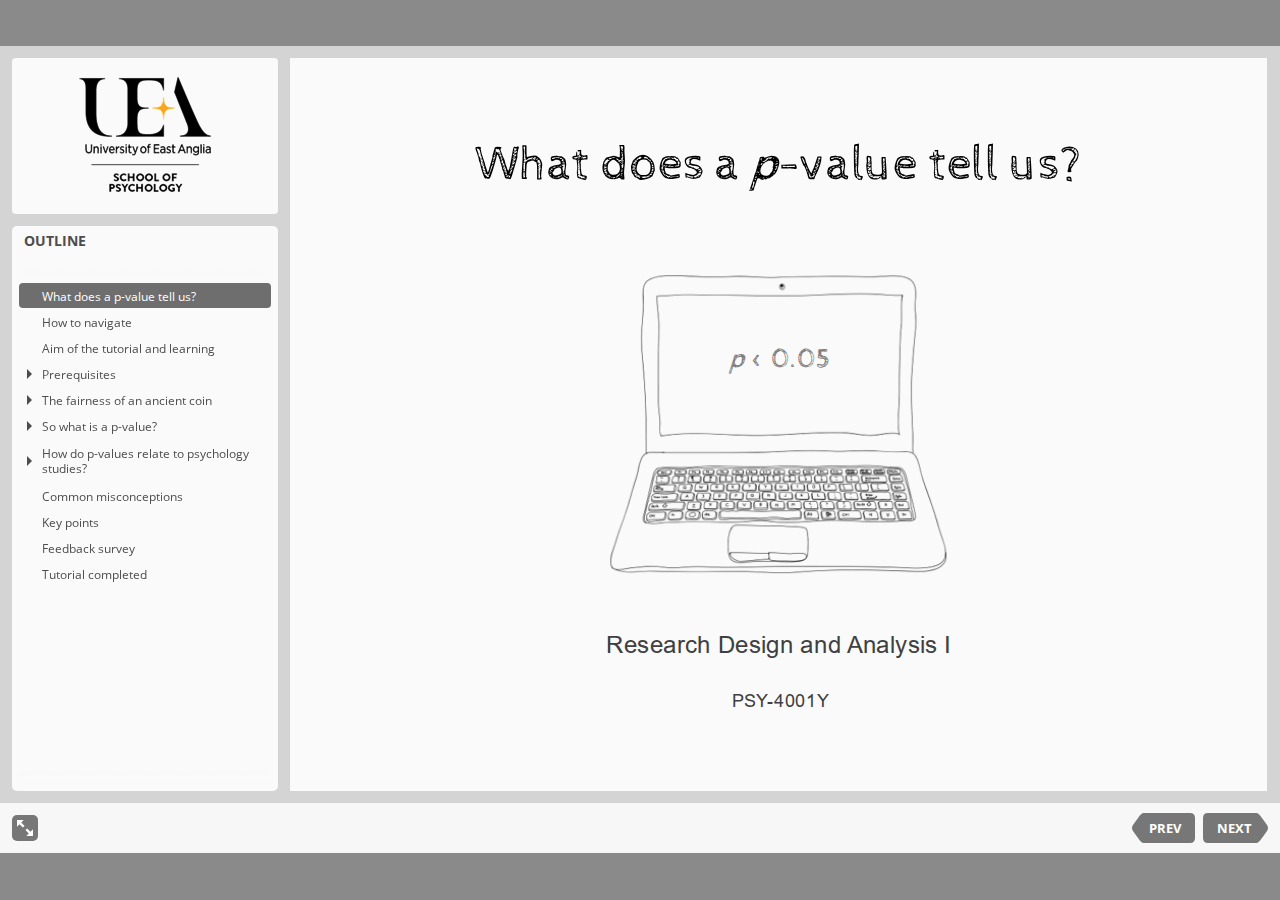
<file: index.html>
<!DOCTYPE html>
<!-- Created with iSpring --><!-- 1022 614 --><!--version 8.7.0.21979 --><!--type html --><!--mainFolder ./ -->
<html style=background-color:#8a8a8a;>
<head>
    <meta http-equiv="Content-Type" content="text/html;charset=utf-8"/><meta name="viewport" content="width=device-width,initial-scale=1,maximum-scale=1"/><meta name="format-detection" content="telephone=no"/><meta name="apple-mobile-web-app-capable" content="yes"/><meta name="apple-mobile-web-app-status-bar-style" content="black"/><meta http-equiv="X-UA-Compatible" content="IE=edge"/><meta name="msapplication-tap-highlight" content="no"/><title>P-Value Tutorial</title><link rel="apple-touch-icon-precomposed" href="data/apple-touch-icon.png"/><link rel="shortcut icon" type="image/ico" href="data/favicon.ico"/><style>body {background-color:#8a8a8a;}#spr0_f96a3d2 {display:none;}</style>
    
    
    <style>
		#playerView {
			position:relative;
			-webkit-tap-highlight-color:rgba(0,0,0,0);
			-webkit-user-select:none;
			-moz-user-select:none;
			-webkit-touch-callout:none;
			-webkit-user-drag:none;
		}
		#playerView * {
			position:absolute;
		}
		#preloader {
			width: 50px;
			height: 50px;
			position: absolute;
			top: 0;
			left: 0;
			bottom: 0;
			right: 0;
			margin: auto;
			border-radius: 10px;
			background-color: rgba(0, 0, 0, 0.5);
		}
		
		#preloader::after {
			content: '';
			position: absolute;
			background: url([data-uri]);
			background-size: cover;
			top: 0;
			left: 0;
			bottom: 0;
			right: 0;
			animation: preloader_spin 1s infinite linear;
			-webkit-animation: preloader_spin 1s infinite linear;
		}
		
		@keyframes preloader_spin { 0% {transform: rotate(0deg);} 100% {transform: rotate(360deg);} }
		@-webkit-keyframes preloader_spin { 0% {-webkit-transform: rotate(0deg);} 100% {-webkit-transform: rotate(360deg);}}
    </style>
</head>
<body>
	<div id="preloader"></div>
	<script src="data/player.js?91D4F53D"></script>
    <div id="content"></div>
    <div id="spr0_f96a3d2"></div>
    <script>
		if (!ispring.compatibility.performRedirectIfNeeded("flash.html"))
		{
			(function(startup){
				function start(savedPresentationState)
				{
					var presInfo = "eNrtXetyG7eSfpUJT3nLrqIZzgxv0u4pFyVRFk9kShHpON4oxQI5oDjRcIaZi2gm5Sq/w/[base64]/IWUDovZ5ddecBXUlv6VKM9stqg8+PtW8DWeeMy/rsA3jgl9/HWNv+BrHCa8WmGV/R/oRWW5hFwi+goktkUsz5gXcXpMn97++LYqqP2oQN24nXpZpLbvyDvOU5t3UC9vp8ZqZsSzIiMtIhYtUc7ZKxI3bye+yRN3buc50rGxnZpr+NhOPStQ791BPSlQt2+nvkkK1HfU8sbJU0sl2EodF/hu1/WtDeSVRUGCUc6jylt4vsTnTD33NqWgWglRXFAbGFLOpHC8VcViTq/mLDacgEcGM5ZPb0irY+55RhI9A/76QGKbdcGpVMLIcx1u1n7CPp1uPp1SVzspL8BVvZox+eaOIi/DS/+CR5yF07lxxCP3yjeY7xhdn3nryI2MPlKcD18/bdTr5mv8sjT+y6jX6s0KKT1UC5oFvtdNKrZRazf22o2maXUazbbVtvhT03z7YxWNCjXeDz/KBhZt4sjEdfFfQ6YWhkN0h0ufoEUoi2jOljySj4Yiv+/En7X8cy3+zsSfVSCIRfufBCsjDgyf3bhXLOZpk5vlJre0TW7t0uRnSey5Pr8MR3NuRHwau4FvrFxoc/5mie2L/0J+w5lnxEASS7tuTAM/5n5ssMhYB4mxDIOrkEcREIVBcjU33Lhm9Gf0jr9x42LiJQtjY8XWirpKdFPmGz8li6UxYdNrrPtqzkNOr1b4YbI2pp47vXb9KwO4ZMacMwe/uD5lH4i61LDvN1oPH73i3jRYcHwcz0FgFDc14zKUnDIoJfFnbOF6LguhHeK5wU9B5nwsRiWIjCgBIWQR5VM1lh5nEbAXunzmrQ2V3I2I9zDi3kxkhUxKjrCZsQnDwIuQAWTQ6PkeC6+oM4C/SRLHQOX60xDzjyj5yvUdUbUZdhLmb0RAwH2qtnFAiaLL8CWUDgmQL/EI0yyCG1l/YIS/iQ0SFCMIjasgbXV8uYQud4MkEgSU9aD3/YhU7KL33f3UqK67MIJZURJRvD3VwSBAKCFRqmtWWddsra7Zu+jazuWTtM45SYiTgE7COz+B7p6vlwF2KkgHGkB35oLOTNFIRkT0eHAyHD2pGlEMEgaPpqi18C5C/bzBroYuJVFMDSwK3yivDkL759xbognwGCjXCu0yiYU0yiEHAYlA/SOqwFxIpAsWIYQXMSr/ZfgaFCqaB4kHRsTzgIRNoIKGXTcWrp/EnCRyFYTXqc3It0xN6ER3BnlCOyxAyaiKBdUlpZVlTDgU4KF474P0+w4PoRWAOcwU4GYIts1w+Mz1XVI+6Ii0DUD/U9azkQcqHnJPqCpwyja7IJ9Kpokw2yhOHBc+QiMFYcwdzIhNmcMX7tT4CRQWRqzofmrQeQh2+OfEjQCaZ1pil7WkodWSxi5aUigDReCAz2C2gDIdliWgmhcB5oGldNYoCgUbvo+y9Gq+hmHECBMf5ZqH7oLkFzrnPFpP5wHMINYkdDgSOu5sBmygbk14vALzWu5/QwyPudxY/jXldf+6OcJ+/hn4/vlAzrBSxCj7jCBqhZL+KpAmJvERTc5y3wiHLlMBgB79BazJmodCNJDqcM5hyKEx7NoPVh53rhTOsVrtglRhcoksC9JjfkgDKzHGHp4xN/QRsKAhQCg5dRHOTAPXTwW7URbsllawW7sI9h2loqif8vj9u39GQtaloUYBY2j+asYwWS4DGNFBjGdBIqQvnwWoBhjqOUNjCBI7SQCROABowBZehZhAQp0VF4AKUYTnLsFcV/HZwr2axyTOU2HuPfeae+48CBzkF0AczKEJcCHwIvM9IZBhRAxwFYtuTxQzV2CdPlhfoAzR+DuAn5jRrD8ypnMaynQFkaJtJ0ozBtAHSDUERMZD0IAIAWSxhSJR8QVY4ypyuxbf/SCGZ34yY9M4CaHNIJc1jr6gx4hyAdUhDxEMzjFouswFmLtxoRo4mvjQCDi+EjKM5XgJ+JZD4zvYUsgsUlKNwDa8Uu0dI4+Z2eBpaigBjAyyhjLwcwLW5Y4OET0g0mmayHj/7n/SphHDIsgMIk0X8KVDU6wTzAg/jDDF/Ryl+rnayaqlKt0sq3Rbq9JtnUqbGyqtKYnaLiDUJUaqnxMEZ4FPKoZTnIjHT5OlgVZPN6Lg8y1DCo1jg400j0/qT+DF+3e/5buUkakRX7HbU7lIZSlTpSse08DKMjHKHpHkgFHCont6toAFU8uCaBIdEwZMFhkhu61cgBr4ej58mr5sNAPlCviOJR7AsSByRZtTiwKG9KEfAFAYE0ANiLRDMItRAuANcIZ/9ZXKdUvDI3xGyxsJEzCnLMiEEZeYUhUtC1AcfPWlKBWNXi5gajFkyHlMYbhslXWro9Wtzi66pcbCaeB5OCBhyxuUSU7DwMDLbsjkDmbInDt5DUhVr5QXrilgfZYCWMpMyNZzjs9WcxcMOpl2tKURZDrloL7v3/1LrEgtsLhQtYdSdjEtkvLDUXG/lW/2jbzRKOgI2I6T+r7x+dQY8jc38//kOvqlibdhpQLeLgv4nlbA974QAR+pBPiKO9mqW1Qr2DUa9fqizTSGmeosVhGcgCZsaEKv6RUtNgUTNoHpWrzWwppAWNise7C48HEMEC1bQUDIk4D5FZNFXFpz/QTyePKgpn8NNbVTNe1oNiXq+l2J+kcraqoDDzLmlwu5H4ZMWTCkYn4Ekzvgbt+o15p1sDNuDabeMPmsImpkholLRpZsiSdiwUiYOUTuciGwCowbS+PvlMf9VbWI4wr0dsS3p9G0Lft/5kdr2tl11fB4vPF2geb+FgG5Yq4vwdowqw3OpPzj1JDA1+JY9qDMX9CAsUWKM2Bn6bax9ZuqpvVny/F2UyaIhEEriXsq33qpfxB47ej1BwNb0dr5dznZ/SDU++Vpa4rvLI0HhKnfljXtB239q2lrCcRZTQXirGYBxDV2B3FW8/4qFFiJcDuGszQ+DqZ++9ZsfDptIna0KG2Usrv/wXrxgN2+NOymF94cdNM4H5hNvfg2P7/43mLu1+hcgoRflaQ8ld+HQeA+QbaqwirCzUh16F8Ep23RzAymabwnTL37hNn699HM8EE7/3iIZmYYDSbYRZTW2R2lmfcZps2gTvF8O07TeC6YetcFs/251GlG3SI5RU8Ygdm2asxxVqcHMPcA5raIeA7NaVwITL0Pgdn5NxkzjMvwYG34wYrAhPLpQkhRdOTKeY44jvSFJmCAJcgjADsq0sOIdK/xYlViJ2z3nEr8RXDjNiOQAUeNm4Wp97Mw9744I/BgAP7wHepNNFpvZXC0VdtYNDRbu+NRmREkxs+2QT7Ywh04noccnQan7gLPw3lsyiNyVXl2nx0zZrcBWI1bhqV3y7A+3i2jCyL9U4I+uAH0F5/qtRzdtj2GVDks+6E6eJxW+wHjPmBcvRLkIK7GZ8LS+0xY5p+mBufylACOaHlHaW9dzZLduqX1MI79dYCshHSEZ1Px/2AnzYIdpc7+4qxAinFtjceJteUYv/[base64]/h0JHJdM9Jp+jSNBpB3K57AsOPSsIYRO+DPSpGJc2Eqo03eiXHBE9mMMFiBZTsgxZVDIrkBrcBi/vOGK/vLHSyELDJ2iBcE16L/oEa3HPAzHpe6ShqJzROkTww6Woisg64lkTvxeDU9P7jZleVssWmeqPOl1PZpNnS0I5dYBZdg3oqt5dnkCP2eWBQlCyWWW6Tnfqr5MBBAyc1FIkrPkNoajxlL7zFj7RTxQFsajdtZLIqIBuT37/5Xg9WCScTDG9UR28QRjDa9imVR5MLG38QhX6CO32oDau/f/Z+IoSDTcubHKALv3/22NVPg4Bmec/Y8CTciRhEYSIC4s81tTuiqCPIAGoIprkBGEWPmjoMjWJHnvke5wCRCq9PwJDpkm8sIsSg+QR0X42PagGnDPQHFSLQQmZJlHPmBPGUtctraLOrIKFoC6jgooybOn8pjrKCgCwwdwujQOgzNy1jgA3YtIgqJhgGTkBTDnOB5epdi4N1DnaOANzAzIdP/kwpBgAKZaZ7G2cfSO/tYOzn73FJmbjKVKaG0uBFAHK8qTu7L8yobyQs6BMMfu8Fuk0Mf8wDa+Swm+SnEC/EPklhN0Tie1/[base64]/jGE9HlQNfwZVXTnbcq3bYoPfc3OCCIdBp2igJVUd9mraoCUWXmU+NCYuldSKz2LsDlg7igGHKIhVWMG5guYuAwTWqWTebdvJzABPIo4GoO78nexT9Tj/[base64]/[base64]/p9SP7O4j6xj+FzkknIlE8EQQ/keMUVrjTWptSfAiALy3gB6Dj7hq9gaLhM/Y7vBnz243EfHGAY2vm8HSZ0pdnWKc6D8pTF824RTzTArV16mXQvVZnypU3+8DOho3QlvvamDv5GrwUUCHpu2M1gANuQoHgDrxYomaEfVCUgw+uR2K+CLc1EcBkt81xD+MvDTyaialtn7X3jYfRt7PNPJaHz/[base64]/BoBRnj9QhXuLDXnYZBhPmLSx2iVBLWKrBwLvgtjAAxLljnXZlFFN2AzLqTskGrc1S2fFLDewiEg8JmSHpa56G7O3i260LMIBYi4MSSGOAOrSBOE2w6J2XBDVMMNaeVGrVGH8z2oX7SXaFhGuir0KiZj56Uww7fvuUlPTKgOKwhLcfjsJYtMN29uFQ1dtusS/eajMeg+LJBKbwy6LxqTrHjS5WqylXYdD8CweUqX1BNuQYIBIlGWzqbl28GyAXwTxsaWlAJrUd+KHKre0rXWTwENf+dQc3teqc0U7I/1UzpMFgsoJsWbiT3DHF5M7VtGq9TW79zZjd3WfrVlqZsGO5S0RmHWf46hSgXP3uBfmTy8gTuEC7LNrtTZZN3/+xfhpuKlPozbNuwvgxRprN91DhnWo2ZKzwbaaVEBaYDE0VxwvFSDdp29ZIIzWx2vQRO5Hz07ULPkmlMXNMuSVbJ4iYFesmApuFVF3m9y1/dIT1T4lKlCwHzMoYNjFAOdnudqxuYOGpM4adxT3c0voGxZxlAPVKZbWh8JG39RqC9UwD+rAglqFvuAzEo1Paf7WxR3n3ekK7HzUdPpHdW0Ykp2wH8FDtkel6Uh2KRnVzBMZPXMm1uLKq1xvzP/ZTZY84dujUpSsIbvk4FV3dtkH6fzd5pn+1bGCfkWgxe0QRtik/UBVEwcHPHlS4zwQQ7/J46Tmd3i9F1P9xJW1TjVGnrNz7szk53cZSKkjeEeWCIfQH+YAgXeg2Sni7RcIonX16QeS3XM/B6Gd11RjhswPx4LX0J5a1pqK414zgI1R0f1dz5wRWNWwHevob+n8Xs0LEAr2gSO4nxXFLh3FA41y9DGClwuCGEd/m1LEOo36EXSNid3SdGt7SJ297UIuGBB8I9CVjoSGfutDKEzKFJJrgn+w/A01D1ExYGnpNzjsRIAeECDOCUbAVSGwXaqjGaBwtoi57nyNWif0CpYTLl920Ukw/EBY7nx3jqzcPr9XAVbMgIiCXwXkrqzI/rtVUww4sec0/ieFaBjLqAAGv1VqfTaLeaLatZrRxhNaw9a6/VaTeJ+Q0Cp0hwBV/VbZLAzORObswSN+an5aZamchLJjO23DvZskpsWZ+aLbfE1uRuvuwSX/Znaq4Sg1BWQ/J3CLAEGLzm8XReYrFRYrGRY7Fe67Rt1AirCSph1VsZnx3SlHan1e6YttAUHbWjp85LHpTZlKx25V3ARR6bJR6bBR736k2rbTfsdsqdae6ZjTq1GtukcDYprkj5battNjpIkuOrdStfrRJfrc/JV0k3oMD2rQy2Swy2Py+DZSHsSAaH/Crgxst+icdOicdOUUfae2bdzKtIs76nVIJtUjibFBuCtrfBjjHkC3cCY0yJr70SX3ufmi9dh9JVudt71CyPB2b9DxG6rHOhJLoSe4q/zuXVwhmGkp8WeMswIq0RIBm8bxV4vlHL9kQocsV6T9ZDpEQDGqQZLNNP4ea1xpSTeLRKH71JP/2iWlXc/i3wb03eRFvzEWxgC//tmP6DQjcoghse6t5jpPhc8jb9t/FapW228QdxJyBHAHSnePE4TgLEDWuUfRd/gAQmPTzE/St8CiJy2CO1dqO4H/NFMd9eB39Kr9GRHeAUUrR6+JOn8NiEe2kOAuKU3+eySCu+QUIAU5B0TfzBC9nZFd+oWKeLP/TOh1QbtW7jT/oyhtkuPrYt/MHHYp2smOiogT/4Nlgmy23tqC4X3nifNkj6HjdA0TEBc67jT/4lMoAZFGqp2CQ+jnC5L0DRmufFPZXnjRu7ab1PyX2EyU5zV25vpgrUo+WmsIsr6n9FhURE6eXfi+zf0jwIlPJgfHj24rw7eD0+PXt+Nj7oPxdrcSiJBoriY6vVegO2CQPEbFIPX3RPTzfoDUrQrKf0g9HF2ekYEvVOx3jlL9DTH83rs5ej0/6gh0hJftIQ0XXBgKvErcH4+uXFRW8wGg9P+0e9cX84HpyNiM/T3qgHhq2CUynaroYZyI3LV3LeFbvocUx+EXGgzg5zkefR2YtufzC+6A1HF/3DUf9sQMdqwlAeVBXzFcg1Mhw3wmtiHcpaLePI4yLirlda64aptANTE9evqRJeDU7Pukfj7vn5+EVvOOw+x4qPUhbpkrBcLjQpo73sKuS08smNY4ZnJN2zocGWSw9XBsnFdbikzZtzkE9Z2EX3VX/wfDw6OzsdjnuDI/UESuzBJOkoZCvhf1MmvugOexdIF8I0LNxKMhaiQFRG1/N0hCf95yen8G9EGZ7ApNTDiak+1/Metvk598VL6OHeBYjAcPjq7OKI+I5pkTXvTpD2br7lRPr+4PAM5ORwlM+DTvqo9LSEJS/2FWlOuy8Hhyfjg9EAPh70sH6nLPEJHGevQU70fZjvsQRaJd8vUgpkovHB2fcgtqgaZ+UXZ9+gRnxTfvG6N0Txht/0atD9rv+8i8KKWqBkN1UBXE2gowTCPSK9khueILsgwaQMUU2X27D37Uvogn73dJtCicTq6vQr9wbmOtCsYKFFfqCwh70j7N9vX/b/e3zc7Z/2jsbQ4aAJ45EwDJjxgq3FHZXODRPX5U5ZIm4+T31BsM/kGW33F9zJFGr8SJqAwVHv+0f6Ygu2QVc6nmrH7cnFMr6rBNpxFFxuLwylbXtJu1TktmKGh71B96J/9omaM3IXibygesdGTRn44Ia9s6yd6v0BTfz7ChwKw3PQR+08cIPNFz0YKMjwgW33Nl/2B8dn4gZqtEZgrvr+rJTD4EzRDQLjdtLvgNlihsqprED2qncw7I/QFL0SDv6CgGRSVHhLW6nFy0wk5eKfhzfTqquyqelkC+VGyIJpGvVHp8jAANJdyWEJXa8WrliFFUlfvugptoWlKfL1ijbK1LqmWLqMkgUvD7HkxkWXBWO8CdG3wqg9u7swyeqFyPu8NHSkwrZ72+Vk7a4WHPa6FzCKHHYHhzTCHKL8eYV3ICHI/+lomI5DICoLcvSTnkAFegGUjnrHXUijGB3SVuX7d/8qkG7mKx4b8vG+hhbHO9C6Xpbmh0EQ8+hHQTvqHmy8pm/ZSwnt0tcFqDfqQyd9GtQl93MXAW5A1VT20NWyebqjUffw5AVIw1B0fpCEU5pZbhC+6F58A0pFqAQoX7DwGhRvFASehlhUFvsn1uWVQ7hJLOe6GyQ7WQ9kZtQ/H3ePjgiKo9yIvRw0YcLdRmByDzB5Mc3hSXcAWrqZjLZ8tOkuer0UgyNkFbjxVEyNUoEi26SUAyRWfM/J640yVafd11A7gGOoj9BewnpkAC9N9EEQT59rEfalOd8K/PQ5ZXhKzQ5Snfl084I7iyYF+diCN1Tj7dv/B9gTuf0=";
					PresentationPlayer.start(presInfo, "content", "playerView", onPlayerInit, savedPresentationState);
					function onPlayerInit(player)
					{
						(player);
						
						var preloader = document.getElementById("preloader");
						preloader.parentNode.removeChild(preloader);
					}
				}
		
				if (startup)
					startup(start);
				else
					start();
			})();
		};
    </script>
</body>
</html>
</file>
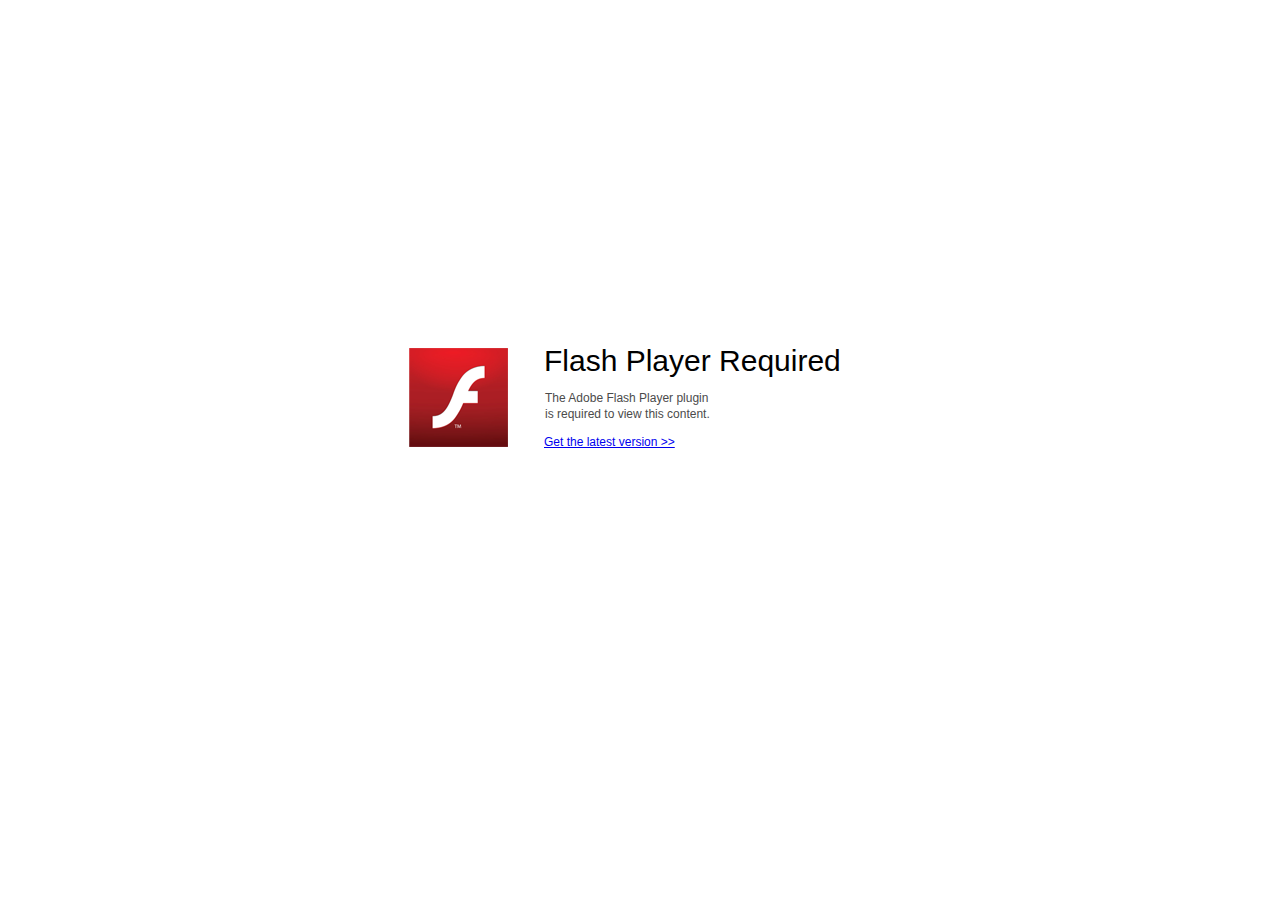
<file: flash.html>
<!DOCTYPE html>
<!-- Created with iSpring --><!-- 1022 614 --><!--version 8.7.0.21979 --><!--type flash --><!--mainFolder ./ --><!--universal -->
<html>
<head>
	<meta http-equiv="Content-Type" content="text/html; charset=UTF-8" />
	<meta http-equiv="X-UA-Compatible" content="IE=edge"/>
	<meta name="msapplication-tap-highlight" content="no" />
	<title>P-Value Tutorial</title>
	<script src="data/isplayer.js"></script>

	<style>
		html, body {
			background-color: #8a8a8a;
			overflow: hidden;
		}
	</style>
</head>
<body>
<div id="content"></div>
<script>
	(function(){
		var ldr = new ispring.presenter.loader.FlashPresentationLoaderWithAPI();
		ldr.load("data/player.swf", "content", "FlashPresentation", undefined, undefined);
	})();
</script>
</body>
</html>
</file>
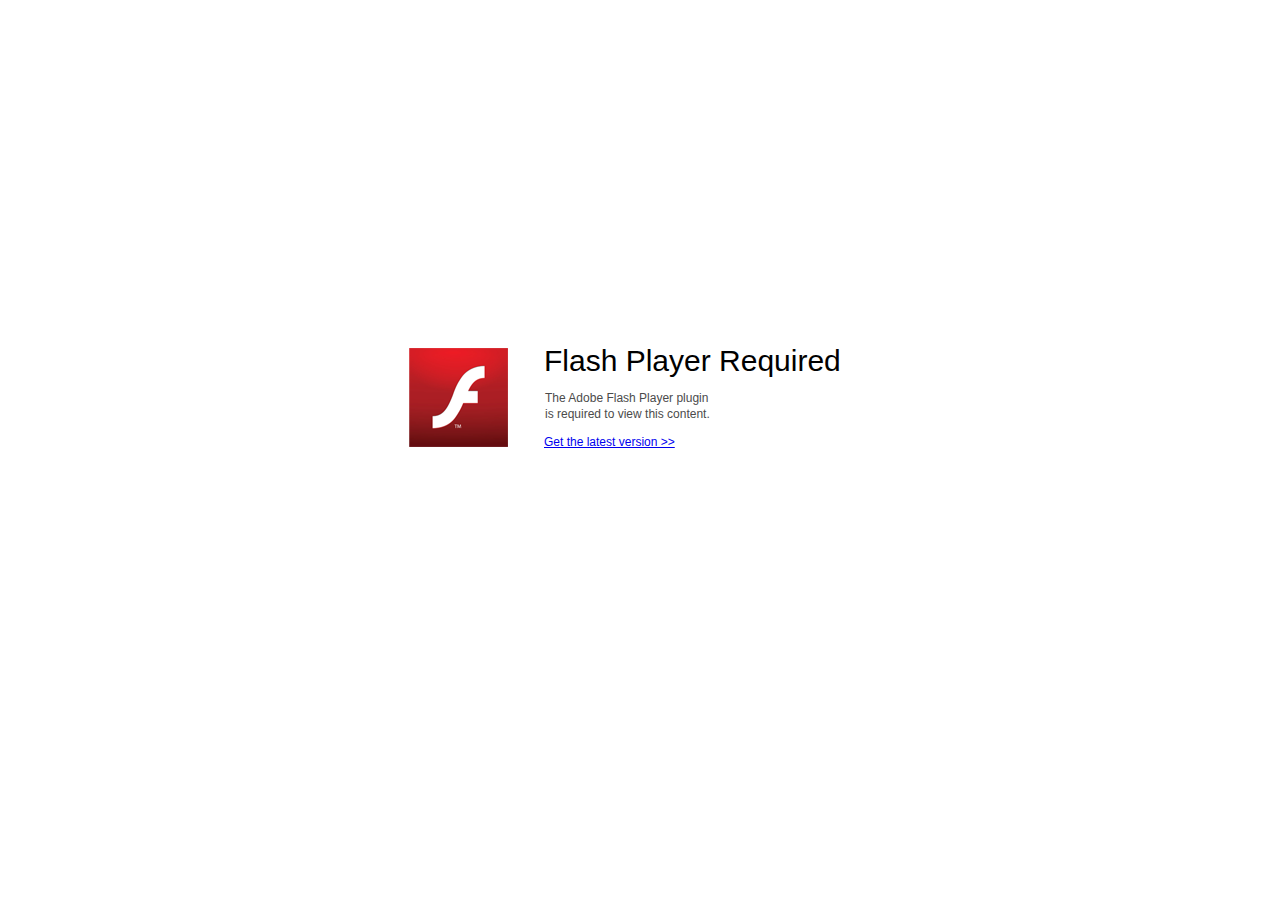
<file: data/flash-required.html>
﻿<html>
<head>
    <meta http-equiv="Content-Type" content="text/html;charset=utf-8"/>
    <meta name="viewport" content="width=device-width,initial-scale=1,maximum-scale=1">
    <meta name="format-detection" content="telephone=no">
    <meta name="apple-mobile-web-app-capable" content="yes">
    <meta name="apple-mobile-web-app-status-bar-style" content="black">
    <meta http-equiv="X-UA-Compatible" content="IE=edge">
    <title>Update your Web browser</title>
    <style>
        body {
            background: #fff;
        }

        .container {
            background: url(flash.png) no-repeat;
            position: absolute;
            width: 462px;
            height: 204px;

            top: 50%;
            margin-top: -102px;
            left: 50%;
            margin-left: -231px;
        }

        .title {
            left: 135px;
            width: 300px;
            height: 20px;
            font-family: Arial;
            font-size: 30px;
            color: #000;
            position: absolute;
            line-height: 28px;
            top: -1px;
        }
        
        .message {
            font-family: Arial;
            font-size: 12px;
            color: #4b4b4b;
            line-height: 16px;
            padding-top: 15px;
            padding-left: 1px;
        }

        .link {
            left: 1px;
            font-family: Arial;
            font-size: 12px;
            color: #0082e6;
            padding-top: 6px;
        }
    </style>
</head>
<body>
<div class="container" id="container">
    <div class="title">Flash Player Required 
        <div class="message">The Adobe Flash Player plugin<br>is required to view this content.</div>
        <div class="link">
            <a href="http://get.adobe.com/flashplayer/" target="_self">Get the latest version >></a>
        </div>
    </div>
</div>
</body>
</html>
</file>
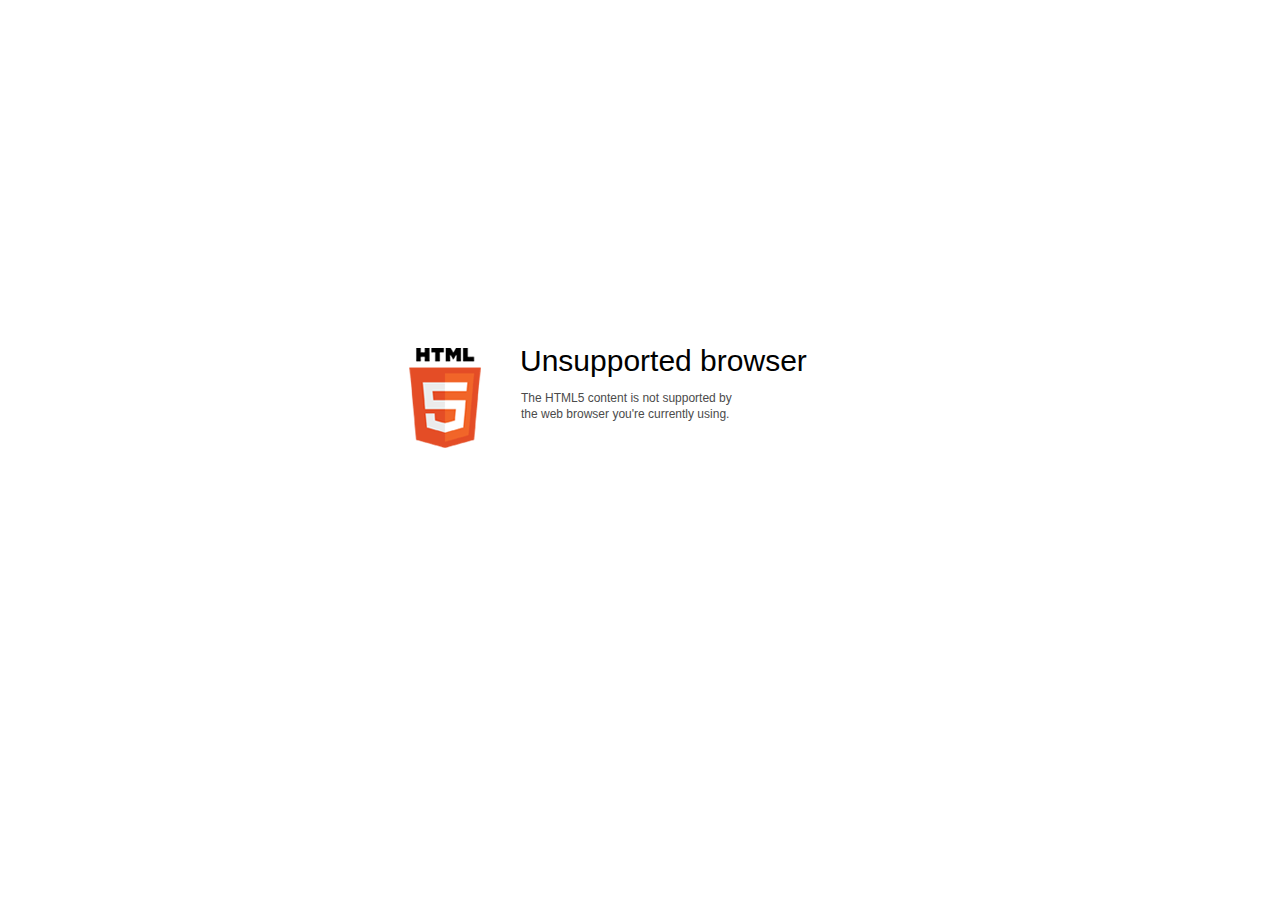
<file: data/html5-unsupported.html>
﻿<html>
<head>
    <meta http-equiv="Content-Type" content="text/html;charset=utf-8"/>
    <meta name="viewport" content="width=device-width,initial-scale=1,maximum-scale=1">
    <meta name="format-detection" content="telephone=no">
    <meta name="apple-mobile-web-app-capable" content="yes">
    <meta name="apple-mobile-web-app-status-bar-style" content="black">
    <meta http-equiv="X-UA-Compatible" content="IE=edge">
    <meta name="msapplication-tap-highlight" content="no" />
    <title>Update your Web browser</title>
    <style>
        body {
            background: #fff;
        }

        .container {
            background: url(html5.png) no-repeat;
            position: absolute;
            width: 405px;
            height: 100px;

            top: 50%;
            margin-top: -102px;
            left: 50%;
            margin-left: -231px;
        }

        .title {
            left: 111px;
            width: 290px;
            height: 20px;
            font-family: Arial;
            font-size: 30px;
            color: #000;
            position: absolute;
            line-height: 28px;
            top: -1px;
        }
        
        .message {
            font-family: Arial;
            font-size: 12px;
            color: #4b4b4b;
            line-height: 16px;
            padding-top: 15px;
            padding-left: 1px;
        }
    </style>
</head>
<body>
<div class="container" id="container">
    <div class="title">Unsupported browser
        <div class="message">The HTML5 content is not supported by<br>the web browser you're currently using.</div>
    </div>
</div>
</div>
</body>
</html>
</file>
